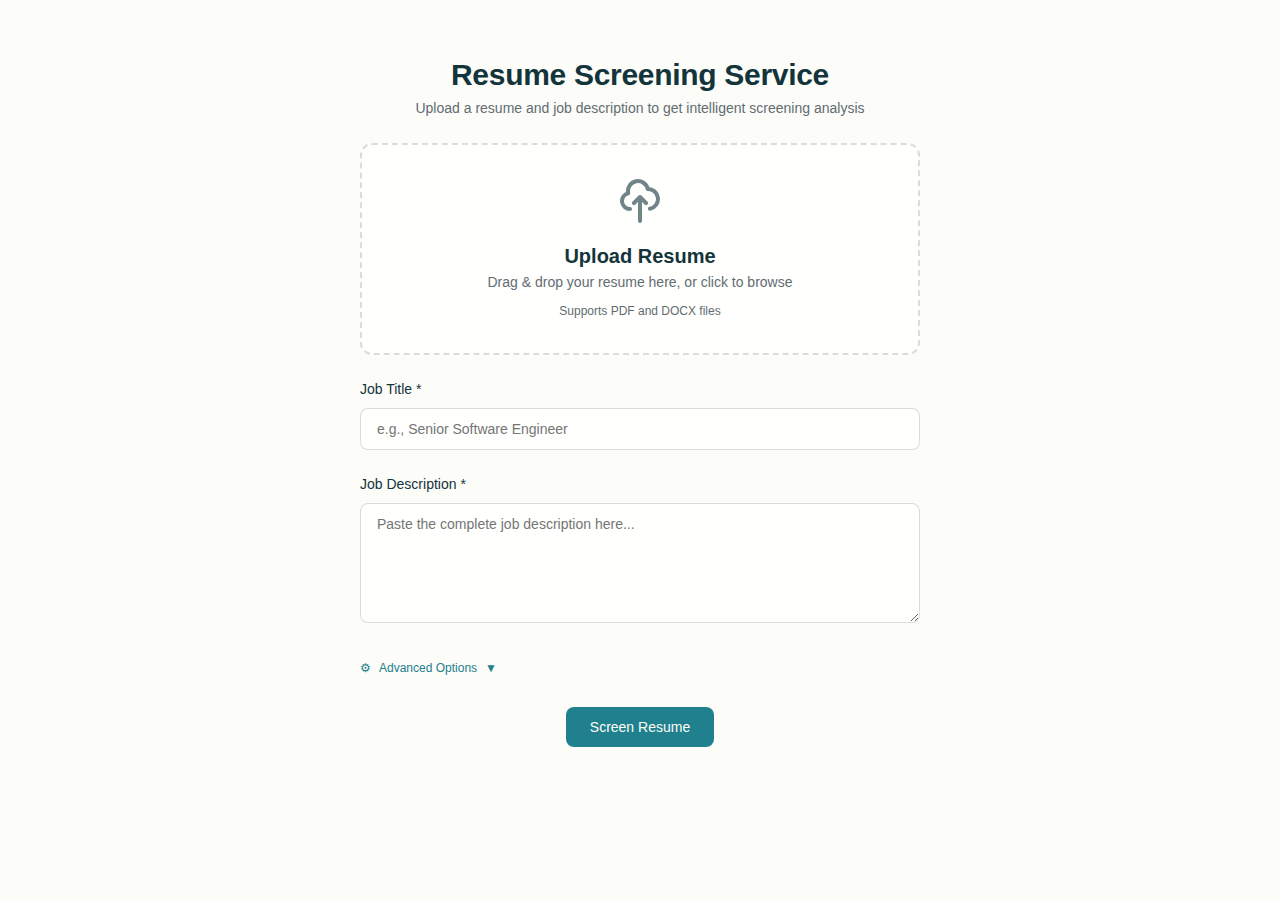
<file: demo.html>
<!DOCTYPE html>
<html lang="en">
  <head>
    <meta charset="UTF-8" />
    <meta name="viewport" content="width=device-width, initial-scale=1.0" />
    <title>Resume Screening Service</title>
    <style>
      :root {
        /* Primitive Color Tokens */
        --color-white: rgba(255, 255, 255, 1);
        --color-black: rgba(0, 0, 0, 1);
        --color-cream-50: rgba(252, 252, 249, 1);
        --color-cream-100: rgba(255, 255, 253, 1);
        --color-gray-200: rgba(245, 245, 245, 1);
        --color-gray-300: rgba(167, 169, 169, 1);
        --color-gray-400: rgba(119, 124, 124, 1);
        --color-slate-500: rgba(98, 108, 113, 1);
        --color-brown-600: rgba(94, 82, 64, 1);
        --color-charcoal-700: rgba(31, 33, 33, 1);
        --color-charcoal-800: rgba(38, 40, 40, 1);
        --color-slate-900: rgba(19, 52, 59, 1);
        --color-teal-300: rgba(50, 184, 198, 1);
        --color-teal-400: rgba(45, 166, 178, 1);
        --color-teal-500: rgba(33, 128, 141, 1);
        --color-teal-600: rgba(29, 116, 128, 1);
        --color-teal-700: rgba(26, 104, 115, 1);
        --color-teal-800: rgba(41, 150, 161, 1);
        --color-red-400: rgba(255, 84, 89, 1);
        --color-red-500: rgba(192, 21, 47, 1);
        --color-orange-400: rgba(230, 129, 97, 1);
        --color-orange-500: rgba(168, 75, 47, 1);

        /* RGB versions for opacity control */
        --color-brown-600-rgb: 94, 82, 64;
        --color-teal-500-rgb: 33, 128, 141;
        --color-slate-900-rgb: 19, 52, 59;
        --color-slate-500-rgb: 98, 108, 113;
        --color-red-500-rgb: 192, 21, 47;
        --color-red-400-rgb: 255, 84, 89;
        --color-orange-500-rgb: 168, 75, 47;
        --color-orange-400-rgb: 230, 129, 97;

        /* Background color tokens (Light Mode) */
        --color-bg-1: rgba(59, 130, 246, 0.08); /* Light blue */
        --color-bg-2: rgba(245, 158, 11, 0.08); /* Light yellow */
        --color-bg-3: rgba(34, 197, 94, 0.08); /* Light green */
        --color-bg-4: rgba(239, 68, 68, 0.08); /* Light red */
        --color-bg-5: rgba(147, 51, 234, 0.08); /* Light purple */
        --color-bg-6: rgba(249, 115, 22, 0.08); /* Light orange */
        --color-bg-7: rgba(236, 72, 153, 0.08); /* Light pink */
        --color-bg-8: rgba(6, 182, 212, 0.08); /* Light cyan */

        /* Semantic Color Tokens (Light Mode) */
        --color-background: var(--color-cream-50);
        --color-surface: var(--color-cream-100);
        --color-text: var(--color-slate-900);
        --color-text-secondary: var(--color-slate-500);
        --color-primary: var(--color-teal-500);
        --color-primary-hover: var(--color-teal-600);
        --color-primary-active: var(--color-teal-700);
        --color-secondary: rgba(var(--color-brown-600-rgb), 0.12);
        --color-secondary-hover: rgba(var(--color-brown-600-rgb), 0.2);
        --color-secondary-active: rgba(var(--color-brown-600-rgb), 0.25);
        --color-border: rgba(var(--color-brown-600-rgb), 0.2);
        --color-btn-primary-text: var(--color-cream-50);
        --color-card-border: rgba(var(--color-brown-600-rgb), 0.12);
        --color-card-border-inner: rgba(var(--color-brown-600-rgb), 0.12);
        --color-error: var(--color-red-500);
        --color-success: var(--color-teal-500);
        --color-warning: var(--color-orange-500);
        --color-info: var(--color-slate-500);
        --color-focus-ring: rgba(var(--color-teal-500-rgb), 0.4);
        --color-select-caret: rgba(var(--color-slate-900-rgb), 0.8);

        /* Common style patterns */
        --focus-ring: 0 0 0 3px var(--color-focus-ring);
        --focus-outline: 2px solid var(--color-primary);
        --status-bg-opacity: 0.15;
        --status-border-opacity: 0.25;
        --select-caret-light: url("data:image/svg+xml,%3Csvg xmlns='http://www.w3.org/2000/svg' width='16' height='16' viewBox='0 0 24 24' fill='none' stroke='%23134252' stroke-width='2' stroke-linecap='round' stroke-linejoin='round'%3E%3Cpolyline points='6 9 12 15 18 9'%3E%3C/polyline%3E%3C/svg%3E");
        --select-caret-dark: url("data:image/svg+xml,%3Csvg xmlns='http://www.w3.org/2000/svg' width='16' height='16' viewBox='0 0 24 24' fill='none' stroke='%23f5f5f5' stroke-width='2' stroke-linecap='round' stroke-linejoin='round'%3E%3Cpolyline points='6 9 12 15 18 9'%3E%3C/polyline%3E%3C/svg%3E");

        /* RGB versions for opacity control */
        --color-success-rgb: 33, 128, 141;
        --color-error-rgb: 192, 21, 47;
        --color-warning-rgb: 168, 75, 47;
        --color-info-rgb: 98, 108, 113;

        /* Typography */
        --font-family-base: "FKGroteskNeue", "Geist", "Inter", -apple-system,
          BlinkMacSystemFont, "Segoe UI", Roboto, sans-serif;
        --font-family-mono: "Berkeley Mono", ui-monospace, SFMono-Regular, Menlo,
          Monaco, Consolas, monospace;
        --font-size-xs: 11px;
        --font-size-sm: 12px;
        --font-size-base: 14px;
        --font-size-md: 14px;
        --font-size-lg: 16px;
        --font-size-xl: 18px;
        --font-size-2xl: 20px;
        --font-size-3xl: 24px;
        --font-size-4xl: 30px;
        --font-weight-normal: 400;
        --font-weight-medium: 500;
        --font-weight-semibold: 550;
        --font-weight-bold: 600;
        --line-height-tight: 1.2;
        --line-height-normal: 1.5;
        --letter-spacing-tight: -0.01em;

        /* Spacing */
        --space-0: 0;
        --space-1: 1px;
        --space-2: 2px;
        --space-4: 4px;
        --space-6: 6px;
        --space-8: 8px;
        --space-10: 10px;
        --space-12: 12px;
        --space-16: 16px;
        --space-20: 20px;
        --space-24: 24px;
        --space-32: 32px;

        /* Border Radius */
        --radius-sm: 6px;
        --radius-base: 8px;
        --radius-md: 10px;
        --radius-lg: 12px;
        --radius-full: 9999px;

        /* Shadows */
        --shadow-xs: 0 1px 2px rgba(0, 0, 0, 0.02);
        --shadow-sm: 0 1px 3px rgba(0, 0, 0, 0.04),
          0 1px 2px rgba(0, 0, 0, 0.02);
        --shadow-md: 0 4px 6px -1px rgba(0, 0, 0, 0.04),
          0 2px 4px -1px rgba(0, 0, 0, 0.02);
        --shadow-lg: 0 10px 15px -3px rgba(0, 0, 0, 0.04),
          0 4px 6px -2px rgba(0, 0, 0, 0.02);
        --shadow-inset-sm: inset 0 1px 0 rgba(255, 255, 255, 0.15),
          inset 0 -1px 0 rgba(0, 0, 0, 0.03);

        /* Animation */
        --duration-fast: 150ms;
        --duration-normal: 250ms;
        --ease-standard: cubic-bezier(0.16, 1, 0.3, 1);

        /* Layout */
        --container-sm: 640px;
        --container-md: 768px;
        --container-lg: 1024px;
        --container-xl: 1280px;
      }

      /* Base styles */
      html {
        font-size: var(--font-size-base);
        font-family: var(--font-family-base);
        line-height: var(--line-height-normal);
        color: var(--color-text);
        background-color: var(--color-background);
        -webkit-font-smoothing: antialiased;
        box-sizing: border-box;
      }

      body {
        margin: 0;
        padding: 0;
        min-height: 100vh;
        background: var(--color-background);
      }

      *,
      *::before,
      *::after {
        box-sizing: inherit;
      }

      /* Typography */
      h1 {
        font-size: var(--font-size-4xl);
        font-weight: var(--font-weight-bold);
        margin: 0;
        color: var(--color-text);
        letter-spacing: var(--letter-spacing-tight);
      }

      h2 {
        font-size: var(--font-size-3xl);
        font-weight: var(--font-weight-semibold);
        margin: 0;
        color: var(--color-text);
      }

      h3 {
        font-size: var(--font-size-2xl);
        font-weight: var(--font-weight-semibold);
        margin: 0;
        color: var(--color-text);
      }

      p {
        margin: 0;
        color: var(--color-text-secondary);
        line-height: 1.6;
      }

      .text-center {
        text-align: center;
      }

      /* Main Layout */
      .container {
        max-width: 1200px;
        margin: 0 auto;
        padding: var(--space-20);
      }

      /* Upload Section */
      .upload-section {
        max-width: 600px;
        margin: 0 auto;
        text-align: center;
        padding: var(--space-32) 0;
      }

      .upload-section h1 {
        animation: slideInUp 0.6s ease-out;
      }

      .upload-section > .container > p {
        animation: slideInUp 0.6s ease-out 0.2s backwards;
      }

      .upload-area {
        border: 2px dashed var(--color-border);
        border-radius: var(--radius-lg);
        padding: var(--space-32);
        margin: var(--space-24) 0;
        background: var(--color-surface);
        transition: all var(--duration-normal) var(--ease-standard);
        cursor: pointer;
        position: relative;
        overflow: hidden;
        animation: slideInUp 0.6s ease-out 0.3s backwards;
      }

      .upload-area:hover {
        border-color: var(--color-primary);
        background: var(--color-bg-1);
        transform: translateY(-2px);
      }

      .upload-area.dragover {
        border-color: var(--color-primary);
        background: var(--color-bg-1);
        transform: scale(1.02);
      }

      .upload-icon {
        width: 48px;
        height: 48px;
        margin: 0 auto var(--space-16);
        opacity: 0.6;
        animation: float 3s ease-in-out infinite;
      }

      .upload-icon svg {
        transition: transform var(--duration-normal) var(--ease-standard);
      }

      .upload-area:hover .upload-icon svg {
        transform: scale(1.1) rotate(5deg);
      }

      .file-input {
        position: absolute;
        opacity: 0;
        width: 100%;
        height: 100%;
        cursor: pointer;
      }

      .file-info {
        margin-top: var(--space-16);
        padding: var(--space-12);
        background: var(--color-bg-3);
        border-radius: var(--radius-base);
        font-size: var(--font-size-sm);
        color: var(--color-success);
        animation: slideInUp 0.4s ease-out;
      }

      /* Form Styles */
      .form-group {
        margin-bottom: var(--space-24);
        text-align: left;
        animation: slideInUp 0.6s ease-out backwards;
      }

      .form-group:nth-child(1) {
        animation-delay: 0.1s;
      }

      .form-group:nth-child(2) {
        animation-delay: 0.2s;
      }

      .form-group:nth-child(3) {
        animation-delay: 0.3s;
      }

      .form-group:nth-child(4) {
        animation-delay: 0.4s;
      }

      .form-label {
        display: block;
        margin-bottom: var(--space-8);
        font-weight: var(--font-weight-medium);
        color: var(--color-text);
      }

      .form-input {
        width: 100%;
        padding: var(--space-12) var(--space-16);
        border: 1px solid var(--color-border);
        border-radius: var(--radius-base);
        font-size: var(--font-size-base);
        background: var(--color-surface);
        color: var(--color-text);
        transition: border-color var(--duration-fast) var(--ease-standard);
      }

      .form-input:focus {
        outline: none;
        border-color: var(--color-primary);
        box-shadow: var(--focus-ring);
      }

      textarea.form-input {
        resize: vertical;
        min-height: 120px;
        font-family: var(--font-family-base);
      }

      .advanced-toggle {
        margin: var(--space-24) 0;
        text-align: left;
      }

      .toggle-button {
        background: none;
        border: none;
        color: var(--color-primary);
        font-size: var(--font-size-sm);
        cursor: pointer;
        display: flex;
        align-items: center;
        gap: var(--space-8);
        padding: var(--space-8) 0;
      }

      .toggle-button:hover {
        color: var(--color-primary-hover);
      }

      .advanced-options {
        display: none;
        margin-top: var(--space-16);
        padding: var(--space-20);
        background: var(--color-bg-2);
        border-radius: var(--radius-base);
        border: 1px solid var(--color-border);
      }

      .advanced-options.show {
        display: block;
      }

      /* Buttons */
      .btn {
        padding: var(--space-12) var(--space-24);
        border: none;
        border-radius: var(--radius-base);
        font-size: var(--font-size-base);
        font-weight: var(--font-weight-medium);
        cursor: pointer;
        transition: all var(--duration-normal) var(--ease-standard);
        display: inline-flex;
        align-items: center;
        justify-content: center;
        gap: var(--space-8);
        min-width: 120px;
      }

      .btn-primary {
        background: var(--color-primary);
        color: var(--color-btn-primary-text);
      }

      .btn-primary:hover {
        background: var(--color-primary-hover);
        transform: translateY(-2px) scale(1.02);
        box-shadow: var(--shadow-md);
      }

      .btn-primary:active {
        transform: translateY(0) scale(0.98);
      }

      .btn-primary:disabled {
        opacity: 0.6;
        cursor: not-allowed;
        transform: none;
      }

      .btn-secondary {
        background: var(--color-secondary);
        color: var(--color-text);
      }

      .btn-secondary:hover {
        background: var(--color-secondary-hover);
      }

      /* Loading Overlay */
      .loading-overlay {
        position: fixed;
        top: 0;
        left: 0;
        right: 0;
        bottom: 0;
        background: rgba(0, 0, 0, 0.5);
        display: none;
        align-items: center;
        justify-content: center;
        z-index: 1000;
        opacity: 0;
        transition: opacity var(--duration-normal) var(--ease-standard);
      }

      .loading-overlay.show {
        display: flex;
        opacity: 1;
        animation: fadeIn 0.3s ease-out;
      }

      .loading-content {
        background: var(--color-surface);
        padding: var(--space-32);
        border-radius: var(--radius-lg);
        text-align: center;
        box-shadow: var(--shadow-lg);
        animation: slideInUp 0.4s ease-out;
      }

      .spinner {
        width: 40px;
        height: 40px;
        border: 3px solid var(--color-border);
        border-top: 3px solid var(--color-primary);
        border-radius: 50%;
        margin: 0 auto var(--space-16);
        animation: spin 1s linear infinite;
      }

      @keyframes spin {
        0% {
          transform: rotate(0deg);
        }
        100% {
          transform: rotate(360deg);
        }
      }

      /* Results Section */
      .results-section {
        display: none;
        max-width: 1200px;
        margin: 0 auto;
        padding: var(--space-24);
      }

      .results-section.show {
        display: block;
      }

      .results-header {
        text-align: center;
        margin-bottom: var(--space-32);
        animation: slideInUp 0.6s ease-out;
      }

      .results-header h1 {
        animation: slideInUp 0.6s ease-out 0.2s backwards;
      }

      .back-button {
        position: absolute;
        top: var(--space-24);
        left: var(--space-24);
      }

      .overall-score {
        display: flex;
        align-items: center;
        justify-content: center;
        margin: var(--space-24) 0;
      }

      .score-circle {
        position: relative;
        width: 120px;
        height: 120px;
        margin: 0 auto;
        animation: bounce 1s ease-out 0.5s backwards;
      }

      .score-circle svg {
        transform: rotate(-90deg);
      }

      .score-text {
        position: absolute;
        top: 50%;
        left: 50%;
        transform: translate(-50%, -50%);
        font-size: var(--font-size-3xl);
        font-weight: var(--font-weight-bold);
        color: var(--color-text);
      }

      .recommendation-badge {
        display: inline-block;
        padding: var(--space-8) var(--space-16);
        border-radius: var(--radius-full);
        font-weight: var(--font-weight-medium);
        margin-top: var(--space-16);
        animation: slideInUp 0.6s ease-out 0.7s backwards;
      }

      .recommendation-strong {
        background: rgba(var(--color-success-rgb), 0.15);
        color: var(--color-success);
        border: 1px solid rgba(var(--color-success-rgb), 0.3);
      }

      .recommendation-potential {
        background: rgba(var(--color-warning-rgb), 0.15);
        color: var(--color-warning);
        border: 1px solid rgba(var(--color-warning-rgb), 0.3);
      }

      .recommendation-weak {
        background: rgba(var(--color-error-rgb), 0.15);
        color: var(--color-error);
        border: 1px solid rgba(var(--color-error-rgb), 0.3);
      }

      .results-grid {
        display: grid;
        grid-template-columns: 1fr 1fr;
        gap: var(--space-24);
        margin-top: var(--space-32);
      }

      @media (max-width: 768px) {
        .results-grid {
          grid-template-columns: 1fr;
        }
      }

      .card {
        background: var(--color-surface);
        border-radius: var(--radius-lg);
        border: 1px solid var(--color-card-border);
        padding: var(--space-24);
        box-shadow: var(--shadow-sm);
        transition: transform var(--duration-normal) var(--ease-standard),
          box-shadow var(--duration-normal) var(--ease-standard);
        animation: slideInUp 0.6s ease-out backwards;
      }

      .card:nth-child(1) {
        animation-delay: 0.1s;
      }

      .card:nth-child(2) {
        animation-delay: 0.2s;
      }

      .card:nth-child(3) {
        animation-delay: 0.3s;
      }

      .card:nth-child(4) {
        animation-delay: 0.4s;
      }

      .card:hover {
        transform: translateY(-4px);
        box-shadow: var(--shadow-lg);
      }

      .card-header {
        margin-bottom: var(--space-20);
      }

      .card-title {
        font-size: var(--font-size-xl);
        font-weight: var(--font-weight-semibold);
        color: var(--color-text);
        margin-bottom: var(--space-8);
      }

      .score-bar {
        background: var(--color-secondary);
        height: 8px;
        border-radius: var(--radius-full);
        overflow: hidden;
        margin: var(--space-12) 0;
      }

      .score-fill {
        height: 100%;
        border-radius: var(--radius-full);
        transition: width 1.5s cubic-bezier(0.4, 0, 0.2, 1);
        animation: slideInLeft 0.8s ease-out backwards;
      }

      .score-high {
        background: var(--color-success);
      }

      .score-medium {
        background: var(--color-warning);
      }

      .score-low {
        background: var(--color-error);
      }

      .skills-grid {
        display: flex;
        flex-wrap: wrap;
        gap: var(--space-8);
        margin: var(--space-12) 0;
      }

      .skill-tag {
        background: var(--color-bg-1);
        color: var(--color-text);
        padding: var(--space-4) var(--space-12);
        border-radius: var(--radius-full);
        font-size: var(--font-size-sm);
        border: 1px solid var(--color-border);
        transition: transform var(--duration-fast) var(--ease-standard),
          box-shadow var(--duration-fast) var(--ease-standard);
        display: inline-block;
      }

      .skill-tag:hover {
        transform: translateY(-2px) scale(1.05);
        box-shadow: var(--shadow-sm);
      }

      .skill-matched {
        background: var(--color-bg-3);
        color: var(--color-success);
        border-color: var(--color-success);
      }

      .skill-missing {
        background: var(--color-bg-4);
        color: var(--color-error);
        border-color: var(--color-error);
      }

      .experience-item {
        margin-bottom: var(--space-16);
        padding-bottom: var(--space-16);
        border-bottom: 1px solid var(--color-border);
      }

      .experience-item:last-child {
        border-bottom: none;
        margin-bottom: 0;
      }

      .experience-header {
        margin-bottom: var(--space-8);
      }

      .experience-company {
        font-weight: var(--font-weight-semibold);
        color: var(--color-text);
      }

      .experience-position {
        color: var(--color-text-secondary);
        margin-top: var(--space-4);
      }

      .experience-duration {
        color: var(--color-text-secondary);
        font-size: var(--font-size-sm);
      }

      .list-section {
        margin: var(--space-16) 0;
      }

      .list-section h4 {
        font-size: var(--font-size-lg);
        margin-bottom: var(--space-12);
        color: var(--color-text);
      }

      .list-section ul {
        list-style: none;
        padding: 0;
        margin: 0;
      }

      .list-section li {
        padding: var(--space-8) 0;
        border-bottom: 1px solid var(--color-border);
        color: var(--color-text-secondary);
      }

      .list-section li:last-child {
        border-bottom: none;
      }

      .strength-item {
        color: var(--color-success);
      }

      .concern-item {
        color: var(--color-error);
      }

      /* Project Cards */
      .projects-grid {
        display: grid;
        gap: var(--space-16);
        margin-top: var(--space-16);
      }

      .project-card {
        background: var(--color-bg-1);
        border: 1px solid var(--color-border);
        border-radius: var(--radius-base);
        padding: var(--space-16);
        transition: transform var(--duration-normal) var(--ease-standard),
          box-shadow var(--duration-normal) var(--ease-standard);
        animation: slideInUp 0.5s ease-out backwards;
      }

      .project-card:nth-child(1) {
        animation-delay: 0.1s;
      }

      .project-card:nth-child(2) {
        animation-delay: 0.2s;
      }

      .project-card:nth-child(3) {
        animation-delay: 0.3s;
      }

      .project-card:hover {
        transform: translateY(-3px);
        box-shadow: var(--shadow-md);
      }

      .project-name {
        font-weight: var(--font-weight-semibold);
        color: var(--color-text);
        margin-bottom: var(--space-8);
      }

      .project-description {
        color: var(--color-text-secondary);
        margin-bottom: var(--space-12);
        line-height: 1.5;
      }

      /* Error Messages */
      .error-message {
        background: rgba(var(--color-error-rgb), 0.1);
        color: var(--color-error);
        padding: var(--space-12) var(--space-16);
        border-radius: var(--radius-base);
        border: 1px solid rgba(var(--color-error-rgb), 0.3);
        margin: var(--space-16) 0;
        text-align: center;
      }

      /* Responsive Design */
      @media (max-width: 768px) {
        .container {
          padding: var(--space-16);
        }

        .upload-section {
          padding: var(--space-16) 0;
        }

        .upload-area {
          padding: var(--space-24);
        }

        .back-button {
          position: static;
          margin-bottom: var(--space-16);
        }

        .score-circle {
          width: 100px;
          height: 100px;
        }

        .score-text {
          font-size: var(--font-size-2xl);
        }
      }

      /* Animations */
      @keyframes fadeIn {
        from {
          opacity: 0;
          transform: translateY(20px);
        }
        to {
          opacity: 1;
          transform: translateY(0);
        }
      }

      @keyframes slideInUp {
        from {
          opacity: 0;
          transform: translateY(30px);
        }
        to {
          opacity: 1;
          transform: translateY(0);
        }
      }

      @keyframes slideInLeft {
        from {
          opacity: 0;
          transform: translateX(-30px);
        }
        to {
          opacity: 1;
          transform: translateX(0);
        }
      }

      @keyframes slideInRight {
        from {
          opacity: 0;
          transform: translateX(30px);
        }
        to {
          opacity: 1;
          transform: translateX(0);
        }
      }

      @keyframes pulse {
        0%, 100% {
          transform: scale(1);
        }
        50% {
          transform: scale(1.05);
        }
      }

      @keyframes float {
        0%, 100% {
          transform: translateY(0px);
        }
        50% {
          transform: translateY(-10px);
        }
      }

      @keyframes bounce {
        0%, 20%, 50%, 80%, 100% {
          transform: translateY(0) scale(1);
        }
        40% {
          transform: translateY(-10px) scale(1.05);
        }
        60% {
          transform: translateY(-5px) scale(1.02);
        }
      }

      @keyframes shimmer {
        0% {
          background-position: -1000px 0;
        }
        100% {
          background-position: 1000px 0;
        }
      }

      .fade-in {
        animation: fadeIn 0.5s ease-out;
      }

      .slide-in-up {
        animation: slideInUp 0.6s ease-out;
      }

      .slide-in-left {
        animation: slideInLeft 0.6s ease-out;
      }

      .slide-in-right {
        animation: slideInRight 0.6s ease-out;
      }

      .pulse {
        animation: pulse 2s ease-in-out infinite;
      }

      .float {
        animation: float 3s ease-in-out infinite;
      }

      .bounce {
        animation: bounce 1s ease-out;
      }

      /* Focus Styles */
      .btn:focus-visible {
        outline: none;
        box-shadow: var(--focus-ring);
      }

      .toggle-button:focus-visible {
        outline: var(--focus-outline);
        outline-offset: 2px;
      }
    </style>
  </head>
  <body>
    <!-- Upload Section -->
    <div id="upload-section" class="upload-section">
      <div class="container">
        <h1>Resume Screening Service</h1>
        <p>
          Upload a resume and job description to get intelligent screening
          analysis
        </p>

        <form id="screening-form">
          <div class="upload-area" id="upload-area">
            <div class="upload-icon">
              <svg fill="none" stroke="currentColor" viewBox="0 0 24 24">
                <path
                  stroke-linecap="round"
                  stroke-linejoin="round"
                  stroke-width="2"
                  d="M7 16a4 4 0 01-.88-7.903A5 5 0 1115.9 6L16 6a5 5 0 011 9.9M15 13l-3-3m0 0l-3 3m3-3v12"
                ></path>
              </svg>
            </div>
            <h3>Upload Resume</h3>
            <p>Drag &amp; drop your resume here, or click to browse</p>
            <p
              style="font-size: var(--font-size-sm); margin-top: var(--space-8)"
            >
              Supports PDF and DOCX files
            </p>
            <input
              type="file"
              id="file-input"
              class="file-input"
              accept=".pdf,.docx,.doc"
              required
            />
          </div>

          <div id="file-info" class="file-info" style="display: none"></div>

          <div class="form-group">
            <label for="job-title" class="form-label">Job Title *</label>
            <input
              type="text"
              id="job-title"
              class="form-input"
              placeholder="e.g., Senior Software Engineer"
              required
            />
          </div>

          <div class="form-group">
            <label for="job-description" class="form-label"
              >Job Description *</label
            >
            <textarea
              id="job-description"
              class="form-input"
              placeholder="Paste the complete job description here..."
              required
            ></textarea>
          </div>

          <div class="advanced-toggle">
            <button type="button" id="advanced-toggle" class="toggle-button">
              <span>⚙</span>
              <span>Advanced Options</span>
              <span id="toggle-icon">▼</span>
            </button>

            <div id="advanced-options" class="advanced-options">
              <div class="form-group">
                <label for="custom-weights" class="form-label"
                  >Custom Scoring Weights (JSON)</label
                >
                <textarea
                  id="custom-weights"
                  class="form-input"
                  placeholder='{"skills": 0.3, "experience": 0.4, "education": 0.2, "projects": 0.1}'
                ></textarea>
                <p
                  style="
                    font-size: var(--font-size-sm);
                    color: var(--color-text-secondary);
                    margin-top: var(--space-8);
                  "
                >
                  Optional: Customize how different factors are weighted in
                  scoring
                </p>
              </div>
            </div>
          </div>

          <button type="submit" class="btn btn-primary" id="submit-btn">
            <span>Screen Resume</span>
          </button>
        </form>

        <div
          id="error-message"
          class="error-message"
          style="display: none"
        ></div>
      </div>
    </div>

    <!-- Loading Overlay -->
    <div id="loading-overlay" class="loading-overlay">
      <div class="loading-content">
        <div class="spinner"></div>
        <h3>Processing Resume...</h3>
        <p>Analyzing skills, experience, and compatibility</p>
      </div>
    </div>

    <!-- Results Section -->
    <div id="results-section" class="results-section">
      <button class="btn btn-secondary back-button" id="back-button">
        <span>← Upload Another</span>
      </button>

      <div class="results-header">
        <h1>Screening Results</h1>
        <div class="overall-score">
          <div class="score-circle">
            <svg width="120" height="120">
              <circle
                cx="60"
                cy="60"
                r="54"
                fill="none"
                stroke="var(--color-border)"
                stroke-width="8"
              ></circle>
              <circle
                id="score-progress"
                cx="60"
                cy="60"
                r="54"
                fill="none"
                stroke="var(--color-primary)"
                stroke-width="8"
                stroke-linecap="round"
                stroke-dasharray="339.292"
                stroke-dashoffset="339.292"
              ></circle>
            </svg>
            <div class="score-text" id="overall-score-text">0</div>
          </div>
        </div>
        <div id="recommendation-badge" class="recommendation-badge"></div>
        <p
          id="summary-text"
          style="
            max-width: 600px;
            margin: var(--space-16) auto;
            text-align: center;
          "
        ></p>
      </div>

      <div class="results-grid">
        <div class="card">
          <div class="card-header">
            <h2 class="card-title">📄 Resume Overview</h2>
          </div>
          <div id="resume-overview"></div>
        </div>

        <div class="card">
          <div class="card-header">
            <h2 class="card-title">📊 Screening Breakdown</h2>
          </div>
          <div id="screening-breakdown"></div>
        </div>
      </div>

      <div class="results-grid" style="margin-top: var(--space-24)">
        <div class="card">
          <div class="card-header">
            <h2 class="card-title">💼 Experience &amp; Projects</h2>
          </div>
          <div id="experience-projects"></div>
        </div>

        <div class="card">
          <div class="card-header">
            <h2 class="card-title">✅ Analysis Summary</h2>
          </div>
          <div id="analysis-summary"></div>
        </div>
      </div>
    </div>

    <script>
      // Application State
      let currentResults = null;
      let selectedFile = null;

      // DOM Elements
      const uploadSection = document.getElementById("upload-section");
      const resultsSection = document.getElementById("results-section");
      const loadingOverlay = document.getElementById("loading-overlay");
      const screeningForm = document.getElementById("screening-form");
      const fileInput = document.getElementById("file-input");
      const uploadArea = document.getElementById("upload-area");
      const fileInfo = document.getElementById("file-info");
      const advancedToggle = document.getElementById("advanced-toggle");
      const advancedOptions = document.getElementById("advanced-options");
      const toggleIcon = document.getElementById("toggle-icon");
      const errorMessage = document.getElementById("error-message");
      const backButton = document.getElementById("back-button");

      // Initialize Application
      document.addEventListener("DOMContentLoaded", function () {
        initializeEventListeners();
      });

      function initializeEventListeners() {
        // File upload handling
        fileInput.addEventListener("change", handleFileSelect);
        uploadArea.addEventListener("click", () => fileInput.click());
        uploadArea.addEventListener("dragover", handleDragOver);
        uploadArea.addEventListener("dragleave", handleDragLeave);
        uploadArea.addEventListener("drop", handleFileDrop);

        // Form submission
        screeningForm.addEventListener("submit", handleFormSubmit);

        // Advanced options toggle
        advancedToggle.addEventListener("click", toggleAdvancedOptions);

        // Back button
        backButton.addEventListener("click", showUploadSection);
      }

      function handleFileSelect(event) {
        const file = event.target.files[0];
        if (file) {
          validateAndSetFile(file);
        }
      }

      function handleDragOver(event) {
        event.preventDefault();
        uploadArea.classList.add("dragover");
      }

      function handleDragLeave(event) {
        event.preventDefault();
        uploadArea.classList.remove("dragover");
      }

      function handleFileDrop(event) {
        event.preventDefault();
        uploadArea.classList.remove("dragover");

        const file = event.dataTransfer.files[0];
        if (file) {
          validateAndSetFile(file);
          fileInput.files = event.dataTransfer.files;
        }
      }

      function validateAndSetFile(file) {
        const allowedTypes = [".pdf", ".docx", ".doc"];
        const fileName = file.name.toLowerCase();
        const isValidType = allowedTypes.some((type) =>
          fileName.endsWith(type)
        );

        if (!isValidType) {
          showError("Please select a PDF or DOCX file.");
          return;
        }

        if (file.size > 10 * 1024 * 1024) {
          // 10MB limit
          showError("File size must be less than 10MB.");
          return;
        }

        selectedFile = file;
        showFileInfo(file);
        hideError();
      }

      function showFileInfo(file) {
        fileInfo.innerHTML = `
                <span>✅ Selected: ${file.name}</span>
                <span style="margin-left: var(--space-16); color: var(--color-text-secondary);">(${(
                  file.size /
                  1024 /
                  1024
                ).toFixed(2)} MB)</span>
            `;
        fileInfo.style.display = "block";
      }

      function toggleAdvancedOptions() {
        const isVisible = advancedOptions.classList.contains("show");

        if (isVisible) {
          advancedOptions.classList.remove("show");
          toggleIcon.textContent = "▼";
        } else {
          advancedOptions.classList.add("show");
          toggleIcon.textContent = "▲";
        }
      }

      async function handleFormSubmit(event) {
        event.preventDefault();

        if (!selectedFile) {
          showError("Please select a resume file.");
          return;
        }

        const jobTitle = document.getElementById("job-title").value.trim();
        const jobDescription = document
          .getElementById("job-description")
          .value.trim();

        if (!jobTitle || !jobDescription) {
          showError("Please fill in all required fields.");
          return;
        }

        const customWeights = document
          .getElementById("custom-weights")
          .value.trim();

        // Validate custom weights if provided
        if (customWeights) {
          try {
            JSON.parse(customWeights);
          } catch (e) {
            showError("Invalid JSON format in custom weights.");
            return;
          }
        }

        // Show loading
        showLoading();
        hideError();

        try {
          const formData = new FormData();
          formData.append("file", selectedFile);
          formData.append("job_title", jobTitle);
          formData.append("job_description", jobDescription);

          if (customWeights) {
            formData.append("weights", customWeights);
          }

          // Make API call to Flask backend with extended timeout (5 minutes)
          const controller = new AbortController();
          const timeoutId = setTimeout(() => controller.abort(), 300000); // 5 minutes timeout

          let response;
          try {
            response = await fetch("http://localhost:5000/api/screen", {
              method: "POST",
              body: formData,
              signal: controller.signal,
            });
          } catch (fetchError) {
            clearTimeout(timeoutId);
            if (fetchError.name === "AbortError") {
              throw new Error(
                "Request timeout. The processing is taking longer than expected. Please try again."
              );
            }
            throw new Error(
              "Network error. Please ensure the Flask server is running on localhost:5000."
            );
          } finally {
            clearTimeout(timeoutId);
          }

          if (!response.ok) {
            const errorData = await response.json().catch(() => ({}));
            throw new Error(
              errorData.error || `Server error: ${response.status}`
            );
          }

          const result = await response.json();

          if (result.success) {
            currentResults = result.data;
            showResults();
          } else {
            showError(
              result.error || "An error occurred while processing the resume."
            );
          }
        } catch (error) {
          console.error("Error:", error);
          showError(
            error.message || "An unexpected error occurred. Please try again."
          );
        } finally {
          hideLoading();
        }
      }

      function getMockResults() {
        // Using the provided sample data
        return {
          parsed: {
            full_name: "Soham Jyoti Mondal",
            email: "sohamjyotimondal@gmail.com",
            phone: "7074041978",
            location: "Chennai, TN",
            external_links: {
              linkedin: "https://www.linkedin.com/in/sohamjyotimondal/",
              github: "https://github.com/sohamjyotimondal/",
              portfolio: "https://sohamjyotimondal.me",
            },
            work_experience: [
              {
                company: "Pythian Technologies Pvt Ltd",
                position: "GenAI Intern",
                duration: "May 2024 – August 2024",
                description:
                  "Designed a maritime risk‑assessment chatbot with GraphQL integration for natural‑language queries and built an agentic HR chatbot using CrewAI, RAG, and dynamic SQL generation to automate data reporting and visualization.",
              },
              {
                company: "Samsung R&D Institute Bangalore",
                position: "Advanced Research Intern",
                duration: "July 2024 – Feb 2025",
                description:
                  "Implemented audio preprocessing and augmentation pipelines for body‑sound analysis and benchmarked a Constant Ensemble Distillation model on specialized audio classification tasks.",
              },
            ],
            education: [
              {
                institution: "Vellore Institute of Technology, Chennai",
                degree:
                  "B. Tech, Computer Science Engineering with specialization in AI & ML",
                marks: "CGPA 9.07/10",
                field_of_study: "Computer Science Engineering (AI & ML)",
                graduation_year: "2026",
              },
            ],
            projects: [
              {
                name: "Smaller Segmentation Model Distilled from Mixture of Experts",
                description:
                  "Created a compact medical image segmentation model via knowledge distillation from a Mixture‑of‑Experts UNETR, cutting inference time by 46% and model size by 75% with only a 2% Dice score drop.",
                skills: [
                  "Python",
                  "PyTorch",
                  "Medical Imaging",
                  "Knowledge Distillation",
                  "UNETR",
                  "Mixture of Experts",
                ],
              },
              {
                name: "Custom Reinforcement Learning for Unity Game",
                description:
                  "Implemented an RL‑based zombie spawner in Unity that adapts spawn rates using a deep neural network and custom reward function to keep gameplay balanced.",
                skills: [
                  "Python",
                  "Unity",
                  "Reinforcement Learning",
                  "Deep Neural Networks",
                ],
              },
              {
                name: "Cryptographic Encryption Using Invertible Neural Networks",
                description:
                  "Built a cryptographic system with invertible neural networks and normalizing flows, achieving 30% lower computational overhead compared to deeper networks.",
                skills: [
                  "Python",
                  "Invertible Neural Networks",
                  "Normalizing Flows",
                  "Cryptography",
                ],
              },
            ],
            skills: [
              "Data Analysis",
              "Machine Learning",
              "Computer Vision",
              "NLP",
              "Reinforcement Learning",
              "Python",
              "Java",
              "JavaScript",
              "TensorFlow",
              "PyTorch",
              "Unity",
            ],
            publications: [
              "SMS Spam Detection and Filtering of Transliterated Messages – Intelligent Computing and Control for Engineering and Business Systems (ICCEBS) (2023)",
              "The Evolution of Logistics: Role of AI in Enhanced Operational Efficiency and Risk Mitigation – Redefining Commerce and Management: New Paradigms for the Digital Age (ISBN: 978-81-19368-52-5)",
            ],
          },
          screened: {
            skill_match: {
              score: 8.5,
              matched_skills: [
                "Python",
                "Java",
                "JavaScript",
                "CI/CD",
                "Cloud platforms (indirectly through projects)",
              ],
              missing_skills: ["Direct experience with AWS, GCP, or Azure"],
              additional_skills: [
                "Data Analysis",
                "Machine Learning",
                "Computer Vision",
                "NLP",
                "Reinforcement Learning",
              ],
              reasoning:
                "The candidate has a strong skill set with proficiency in multiple programming languages, including Python, Java, and JavaScript. They also have experience with CI/CD pipelines, which is a requirement for the job. However, they lack direct experience with cloud platforms like AWS, GCP, or Azure, which is a critical skill for the position.",
            },
            experience_match: {
              score: 6.5,
              relevant_experience: [
                "GenAI Intern at Pythian Technologies Pvt Ltd",
                "Advanced Research Intern at Samsung R&D Institute Bangalore",
              ],
              years_of_experience: "1 year",
              seniority_match: "Under-qualified",
              reasoning:
                "The candidate has some relevant experience through internships, but it falls short of the 5+ years of software development experience required for the position. Their experience is mostly in research and development, which may not directly translate to the senior software engineer role.",
            },
            education_match: {
              score: 9.0,
              meets_requirements: true,
              relevant_degrees: [
                "B. Tech, Computer Science Engineering with specialization in AI & ML",
              ],
              reasoning:
                "The candidate has a strong educational background with a Bachelor's degree in Computer Science Engineering and a specialization in AI & ML, which meets the job requirements. Their high CGPA score also demonstrates academic excellence.",
            },
            project_match: {
              score: 9.0,
              relevant_projects: [
                "Smaller Segmentation Model Distilled from Mixture of Experts",
                "Custom Reinforcement Learning for Unity Game",
                "Cryptographic Encryption Using Invertible Neural Networks",
              ],
              key_technologies: [
                "Python",
                "PyTorch",
                "Medical Imaging",
                "Knowledge Distillation",
                "Unity",
                "Reinforcement Learning",
              ],
              reasoning:
                "The candidate has an impressive portfolio of projects that demonstrate their technical skills and innovation. These projects showcase their ability to work with various technologies, including Python, PyTorch, and Unity, and their experience with machine learning, computer vision, and reinforcement learning.",
            },
            cultural_fit: {
              score: 7.0,
              indicators: [
                "Research experience",
                "Publication history",
                "Strong educational background",
              ],
              reasoning:
                "The candidate appears to have a strong cultural fit due to their research experience, publication history, and academic achievements. However, there is limited information about their communication skills, problem-solving abilities, and teamwork experience, which are essential for the senior software engineer role.",
            },
            overall_score: 7.83,
            recommendation: "Potential Match",
            summary:
              "The candidate has a strong technical skill set, impressive project portfolio, and excellent educational background. However, they lack direct experience with cloud platforms and fall short of the required 5+ years of software development experience. With some training and guidance, they could potentially grow into the senior software engineer role.",
            strengths: [
              "Strong technical skills",
              "Impressive project portfolio",
              "Excellent educational background",
            ],
            concerns: [
              "Lack of direct experience with cloud platforms",
              "Limited experience in software development",
              "Uncertainty about communication and teamwork skills",
            ],
          },
        };
      }

      function showResults() {
        hideLoading();
        uploadSection.style.display = "none";
        resultsSection.style.display = "block";
        resultsSection.classList.add("show", "fade-in");

        // Small delay to ensure smooth transition
        setTimeout(() => {
          renderResults();
        }, 100);
      }

      function showUploadSection() {
        resultsSection.style.display = "none";
        uploadSection.style.display = "block";

        // Reset form
        screeningForm.reset();
        selectedFile = null;
        fileInfo.style.display = "none";
        hideError();
      }

      function renderResults() {
        if (!currentResults) return;

        const { parsed, screened } = currentResults;

        // Update overall score
        updateOverallScore(screened.overall_score);
        updateRecommendationBadge(screened.recommendation);
        document.getElementById("summary-text").textContent = screened.summary;

        // Render resume overview
        renderResumeOverview(parsed);

        // Render screening breakdown
        renderScreeningBreakdown(screened);

        // Render experience and projects
        renderExperienceProjects(parsed);

        // Render analysis summary
        renderAnalysisSummary(screened);
      }

      function updateOverallScore(score) {
        const scoreText = document.getElementById("overall-score-text");
        const scoreProgress = document.getElementById("score-progress");

        // Animate the circular progress
        const circumference = 2 * Math.PI * 54; // radius is 54
        const offset = circumference - (score / 10) * circumference;

        // Animate score text with counter effect
        let currentScore = 0;
        const targetScore = score;
        const duration = 1500; // 1.5 seconds
        const increment = targetScore / (duration / 16); // 60fps

        const animateScore = () => {
          currentScore += increment;
          if (currentScore < targetScore) {
            scoreText.textContent = currentScore.toFixed(1);
            requestAnimationFrame(animateScore);
          } else {
            scoreText.textContent = targetScore.toFixed(1);
          }
        };

        setTimeout(() => {
          scoreProgress.style.strokeDashoffset = offset;
          scoreProgress.style.transition = "stroke-dashoffset 1.5s ease-in-out";
          animateScore();
        }, 500);
      }

      function updateRecommendationBadge(recommendation) {
        const badge = document.getElementById("recommendation-badge");
        badge.textContent = recommendation;

        // Add appropriate class based on recommendation
        badge.className = "recommendation-badge";
        if (recommendation.includes("Strong")) {
          badge.classList.add("recommendation-strong");
        } else if (recommendation.includes("Potential")) {
          badge.classList.add("recommendation-potential");
        } else {
          badge.classList.add("recommendation-weak");
        }
      }

      function renderResumeOverview(parsed) {
        const container = document.getElementById("resume-overview");

        container.innerHTML = `
                <div style="margin-bottom: var(--space-16);">
                    <h3>${parsed.full_name}</h3>
                    <p style="color: var(--color-text-secondary); margin: var(--space-4) 0;">${
                      parsed.email
                    } • ${parsed.phone}</p>
                    <p style="color: var(--color-text-secondary); margin: var(--space-4) 0;">📍 ${
                      parsed.location
                    }</p>
                </div>
                
                <div style="margin-bottom: var(--space-16);">
                    <h4 style="margin-bottom: var(--space-8);">🎓 Education</h4>
                    <div>
                        <strong>${parsed.education[0].degree}</strong><br>
                        <span style="color: var(--color-text-secondary);">${
                          parsed.education[0].institution
                        }</span><br>
                        <span style="color: var(--color-success); font-size: var(--font-size-sm);">${
                          parsed.education[0].marks
                        }</span>
                    </div>
                </div>
                
                <div style="margin-bottom: var(--space-16);">
                    <h4 style="margin-bottom: var(--space-12);">🛠 Skills</h4>
                    <div class="skills-grid">
                        ${parsed.skills
                          .map(
                            (skill) => `<span class="skill-tag">${skill}</span>`
                          )
                          .join("")}
                    </div>
                </div>
                
                <div>
                    <h4 style="margin-bottom: var(--space-8);">🔗 Links</h4>
                    <div>
                        <a href="${
                          parsed.external_links.linkedin
                        }" target="_blank" style="display: block; margin-bottom: var(--space-4);">LinkedIn Profile</a>
                        <a href="${
                          parsed.external_links.github
                        }" target="_blank" style="display: block; margin-bottom: var(--space-4);">GitHub Profile</a>
                        <a href="${
                          parsed.external_links.portfolio
                        }" target="_blank" style="display: block;">Portfolio</a>
                    </div>
                </div>
            `;
      }

      function renderScreeningBreakdown(screened) {
        const container = document.getElementById("screening-breakdown");

        const categories = [
          {
            name: "Skills Match",
            score: screened.skill_match.score,
            key: "skill_match",
          },
          {
            name: "Experience Match",
            score: screened.experience_match.score,
            key: "experience_match",
          },
          {
            name: "Education Match",
            score: screened.education_match.score,
            key: "education_match",
          },
          {
            name: "Project Match",
            score: screened.project_match.score,
            key: "project_match",
          },
          {
            name: "Cultural Fit",
            score: screened.cultural_fit.score,
            key: "cultural_fit",
          },
        ];

        container.innerHTML = categories
          .map((category) => {
            const scoreClass =
              category.score >= 8
                ? "score-high"
                : category.score >= 6
                ? "score-medium"
                : "score-low";

            return `
                    <div style="margin-bottom: var(--space-16);">
                        <div style="display: flex; justify-content: space-between; align-items: center; margin-bottom: var(--space-8);">
                            <span style="font-weight: var(--font-weight-medium);">${
                              category.name
                            }</span>
                            <span style="font-weight: var(--font-weight-bold);">${category.score.toFixed(
                              1
                            )}/10</span>
                        </div>
                        <div class="score-bar">
                            <div class="score-fill ${scoreClass}" style="width: ${
              category.score * 10
            }%;"></div>
                        </div>
                        <p style="font-size: var(--font-size-sm); color: var(--color-text-secondary); margin-top: var(--space-8);">
                            ${screened[category.key].reasoning}
                        </p>
                    </div>
                `;
          })
          .join("");
      }

      function renderExperienceProjects(parsed) {
        const container = document.getElementById("experience-projects");

        container.innerHTML = `
                <div style="margin-bottom: var(--space-24);">
                    <h4 style="margin-bottom: var(--space-16);">💼 Work Experience</h4>
                    ${parsed.work_experience
                      .map(
                        (exp) => `
                        <div class="experience-item">
                            <div class="experience-header">
                                <div class="experience-company">${exp.company}</div>
                                <div class="experience-position">${exp.position}</div>
                                <div class="experience-duration">${exp.duration}</div>
                            </div>
                            <p style="color: var(--color-text-secondary); margin-top: var(--space-8);">${exp.description}</p>
                        </div>
                    `
                      )
                      .join("")}
                </div>
                
                <div>
                    <h4 style="margin-bottom: var(--space-16);">🚀 Key Projects</h4>
                    <div class="projects-grid">
                        ${parsed.projects
                          .map(
                            (project) => `
                            <div class="project-card">
                                <div class="project-name">${project.name}</div>
                                <div class="project-description">${
                                  project.description
                                }</div>
                                <div class="skills-grid">
                                    ${project.skills
                                      .map(
                                        (skill) =>
                                          `<span class="skill-tag">${skill}</span>`
                                      )
                                      .join("")}
                                </div>
                            </div>
                        `
                          )
                          .join("")}
                    </div>
                </div>
            `;
      }

      function renderAnalysisSummary(screened) {
        const container = document.getElementById("analysis-summary");

        container.innerHTML = `
                <div class="list-section">
                    <h4>💪 Strengths</h4>
                    <ul>
                        ${screened.strengths
                          .map(
                            (strength) => `
                            <li class="strength-item">✅ ${strength}</li>
                        `
                          )
                          .join("")}
                    </ul>
                </div>
                
                <div class="list-section">
                    <h4>⚠ Areas of Concern</h4>
                    <ul>
                        ${screened.concerns
                          .map(
                            (concern) => `
                            <li class="concern-item">⚠ ${concern}</li>
                        `
                          )
                          .join("")}
                    </ul>
                </div>
                
                <div class="list-section">
                    <h4>🎯 Skills Analysis</h4>
                    <div style="margin-bottom: var(--space-16);">
                        <h5 style="color: var(--color-success); margin-bottom: var(--space-8);">Matched Skills</h5>
                        <div class="skills-grid">
                            ${screened.skill_match.matched_skills
                              .map(
                                (skill) => `
                                <span class="skill-tag skill-matched">${skill}</span>
                            `
                              )
                              .join("")}
                        </div>
                    </div>
                    
                    <div style="margin-bottom: var(--space-16);">
                        <h5 style="color: var(--color-error); margin-bottom: var(--space-8);">Missing Skills</h5>
                        <div class="skills-grid">
                            ${screened.skill_match.missing_skills
                              .map(
                                (skill) => `
                                <span class="skill-tag skill-missing">${skill}</span>
                            `
                              )
                              .join("")}
                        </div>
                    </div>
                    
                    <div>
                        <h5 style="color: var(--color-info); margin-bottom: var(--space-8);">Additional Skills</h5>
                        <div class="skills-grid">
                            ${screened.skill_match.additional_skills
                              .map(
                                (skill) => `
                                <span class="skill-tag">${skill}</span>
                            `
                              )
                              .join("")}
                        </div>
                    </div>
                </div>
            `;
      }

      function showLoading() {
        loadingOverlay.classList.add("show");
      }

      function hideLoading() {
        loadingOverlay.classList.remove("show");
      }

      function showError(message) {
        errorMessage.textContent = message;
        errorMessage.style.display = "block";
      }

      function hideError() {
        errorMessage.style.display = "none";
      }
    </script>
  </body>
</html>
</file>
